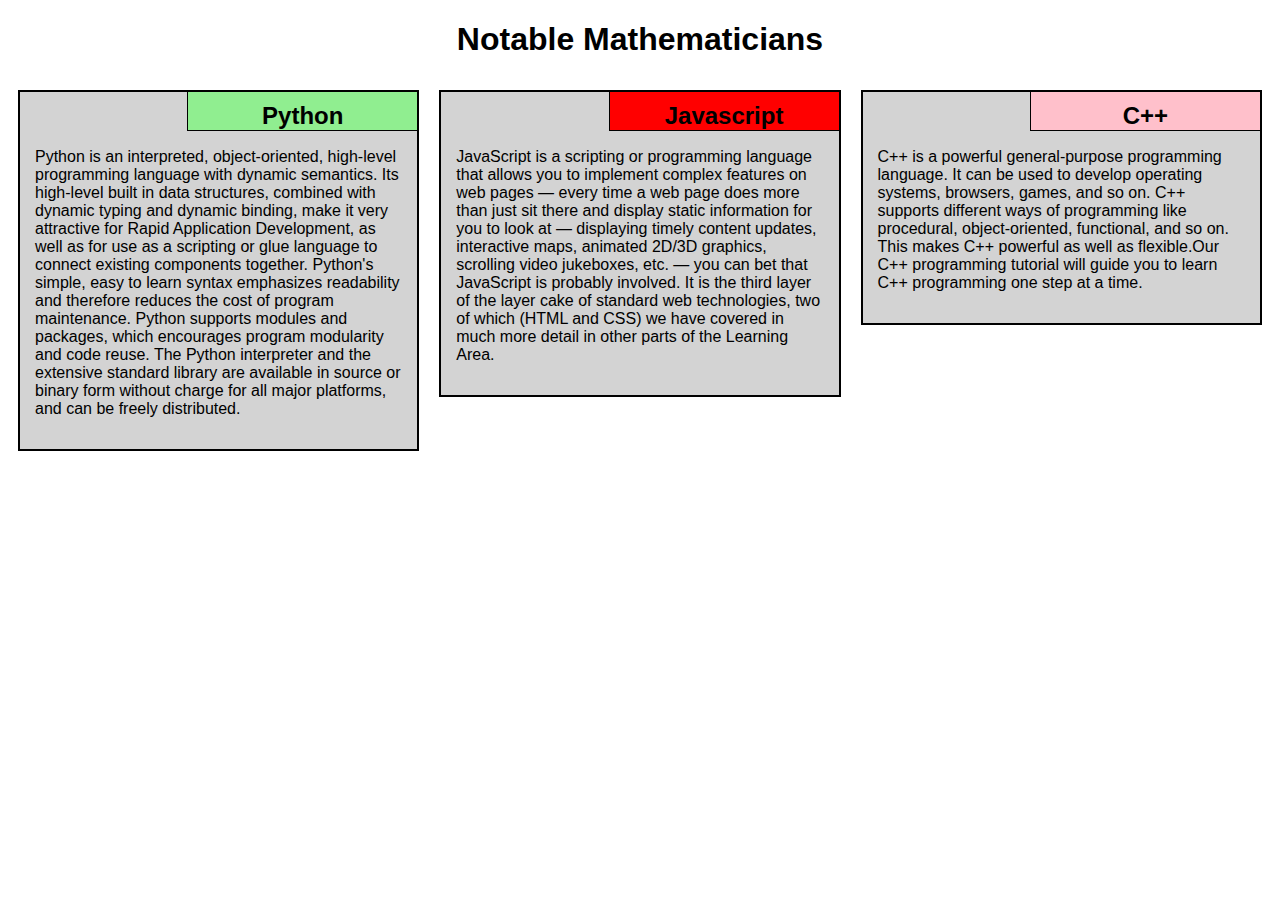
<file: site/Week2-Assignment/index.html>
<!DOCTYPE html>
<html lang="en">

<head>
    <meta charset="utf-8">
    <meta name="viewport" content="width=device-width, initial-scale=1">
    <title>Assignment Solution for Module 2</title>
    <link rel="stylesheet" href="style.css">
</head>

<body>
    <h1>Notable Mathematicians</h1>
    <div class="row">
        <div class="col-lg-4 col-md-6 col-sm-12">
            <section class="lebesgue">
                <h2>Python</h2>
                <p>
                  Python is an interpreted, object-oriented, high-level programming language with dynamic semantics. Its high-level built in data structures, combined with dynamic typing and dynamic binding, make it very attractive for Rapid Application Development, as well as for use as a scripting or glue language to connect existing components together. Python's simple, easy to learn syntax emphasizes readability and therefore reduces the cost of program maintenance. Python supports modules and packages, which encourages program modularity and code reuse. The Python interpreter and the extensive standard library are available in source or binary form without charge for all major platforms, and can be freely distributed.
                </p>
            </section>
        </div>
        <div class="col-lg-4 col-md-6 col-sm-12">
            <section class="fubini">
                <h2>Javascript</h2>
                <p>
                    JavaScript is a scripting or programming language that allows you to implement complex features on web pages — every time a web page does more than just sit there and display static information for you to look at — displaying timely content updates, interactive maps, animated 2D/3D graphics, scrolling video jukeboxes, etc. — you can bet that JavaScript is probably involved. It is the third layer of the layer cake of standard web technologies, two of which (HTML and CSS) we have covered in much more detail in other parts of the Learning Area.
                                    </p>
            </section>
        </div>
        <div class="col-lg-4 col-md-12 col-sm-12">
            <section class="luzin">
                <h2>C++</h2>
                <p>
                     C++ is a powerful general-purpose programming language. It can be used to develop operating systems, browsers, games, and so on. C++ supports different ways of programming like procedural, object-oriented, functional, and so on. This makes C++ powerful as well as flexible.Our C++ programming tutorial will guide you to learn C++ programming one step at a time.
                            
                </p>
            </section>
        </div>
    </div>
</body>

</html>
</file>
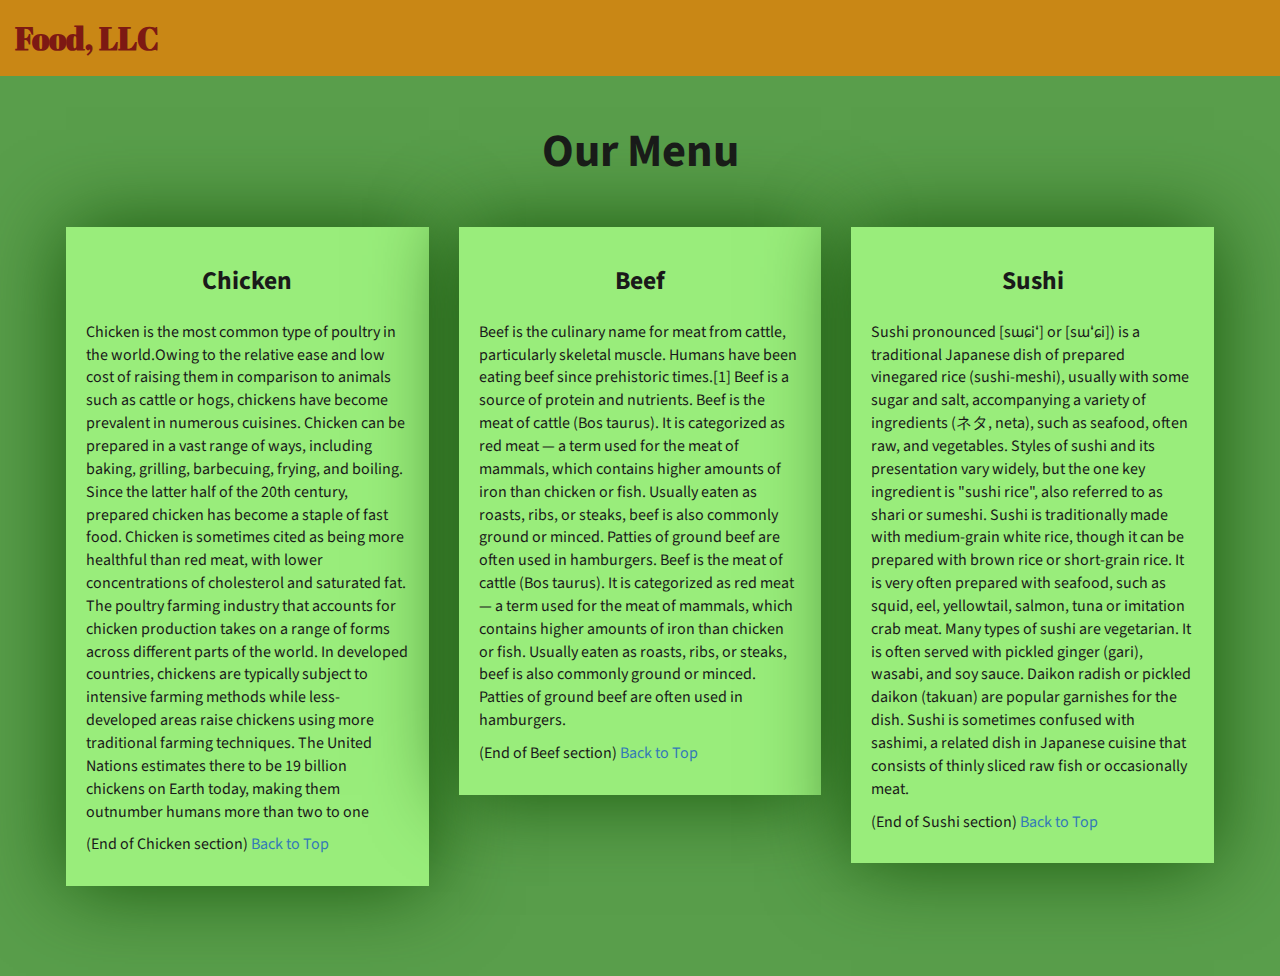
<file: site/Week3-Assignment/index.html>
<!DOCTYPE html>
<html lang="zxx">

<head>
    <meta charset="utf-8">
    <meta http-equiv="X-UA-Compatible" content="IE=edge">
    <meta name="viewport" content="width=device-width, initial-scale=1">
    <title>Assignment Solution for Module 3</title>
    <link rel="stylesheet" href="css/bootstrap.min.css">
    <link rel="stylesheet" href="css/styles.css">
    <link href="https://fonts.googleapis.com/css?family=Source+Sans+Pro" rel="stylesheet">
    <link href="https://fonts.googleapis.com/css?family=Abril+Fatface" rel="stylesheet">

    <!-- HTML5 shim and Respond.js for IE8 support of HTML5 elements and media queries -->
    <!-- WARNING: Respond.js doesn't work if you view the page via file:// -->
    <!--[if lt IE 9]>
      <script src="https://oss.maxcdn.com/html5shiv/3.7.2/html5shiv.min.js"></script>
      <script src="https://oss.maxcdn.com/respond/1.4.2/respond.min.js"></script>
    <![endif]-->
</head>

<body>
    <header>
        <nav id="header-nav" class="navbar navbar-default">
            <div class="container-fluid">
                <div class="navbar-header">
                    <div class="navbar-brand">
                        <a href="index.html"><h1>Food, LLC</h1></a>
                    </div>

                    <button type="button" class="navbar-toggle collapsed visible-xs" data-toggle="collapse" data-target="#collapsable-nav" aria-expanded="false">
                        <span class="sr-only">Toggle navigation</span>
                        <span class="icon-bar"></span>
                        <span class="icon-bar"></span>
                        <span class="icon-bar"></span>
                    </button>
                </div>

                <div id="collapsable-nav" class="collapse navbar-collapse">
                    <ul id="nav-list" class="nav navbar-nav navbar-right visible-xs text-center">
                        <li>
                            <a href="#chicken-tile"><br class="hidden-xs"> Chicken</a>
                        </li>
                        <li>
                            <a href="#beef-tile"><br class="hidden-xs"> Beef</a>
                        </li>
                        <li>
                            <a href="#sushi-tile"><br class="hidden-xs"> Sushi</a>
                        </li>
                    </ul>
                </div>
            </div>
        </nav>
    </header>

    <div id="main-content" class="container">
        <h2 id="top-heading" class="text-center">Our Menu</h2>
        <div id="home-tiles" class="row">
            <div class="col-md-4 col-sm-6 col-xs-12">
                <div id="chicken-tile">
                    <section>
                        <h3 class="text-center">Chicken</h3>
                        <p>
                            Chicken is the most common type of poultry in the world.Owing to the relative ease and low cost of raising them in comparison to animals such as cattle or hogs, chickens have become prevalent in numerous cuisines.

                            Chicken can be prepared in a vast range of ways, including baking, grilling, barbecuing, frying, and boiling. Since the latter half of the 20th century, prepared chicken has become a staple of fast food. Chicken is sometimes cited as being more healthful than red meat, with lower concentrations of cholesterol and saturated fat.

                            The poultry farming industry that accounts for chicken production takes on a range of forms across different parts of the world. In developed countries, chickens are typically subject to intensive farming methods while less-developed areas raise chickens using more traditional farming techniques. The United Nations estimates there to be 19 billion chickens on Earth today, making them outnumber humans more than two to one
                        </p>
                        <p>
                            (End of Chicken section) <a href="#top-heading">Back to Top</a>
                        </p>
                    </section>
                </div>
            </div>
            <div class="col-md-4 col-sm-6 col-xs-12">
                <div id="beef-tile">
                    <section>
                        <h3 class="text-center">Beef</h3>
                        <p>
                            Beef is the culinary name for meat from cattle, particularly skeletal muscle. Humans have been eating beef since prehistoric times.[1] Beef is a source of protein and nutrients.

                            Beef is the meat of cattle (Bos taurus). It is categorized as red meat — a term used for the meat of mammals, which contains higher amounts of iron than chicken or fish. Usually eaten as roasts, ribs, or steaks, beef is also commonly ground or minced. Patties of ground beef are often used in hamburgers.

                            Beef is the meat of cattle (Bos taurus). It is categorized as red meat — a term used for the meat of mammals, which contains higher amounts of iron than chicken or fish. Usually eaten as roasts, ribs, or steaks, beef is also commonly ground or minced. Patties of ground beef are often used in hamburgers.

                        </p>
                        <p>
                            (End of Beef section) <a href="#top-heading">Back to Top</a>
                        </p>
                    </section>
                </div>
            </div>
            <!-- <div class="clearfix visible-md-block"></div> -->
            <div class="col-md-4 col-sm-12 col-xs-12">
                <div id="sushi-tile">
                    <section>
                        <h3 class="text-center">Sushi</h3>
                        <p>
                            Sushi pronounced [sɯɕiꜜ] or [sɯꜜɕi]) is a traditional Japanese dish of prepared vinegared rice (sushi-meshi), usually with some sugar and salt, accompanying a variety of ingredients (ネタ, neta), such as seafood, often raw, and vegetables. Styles of sushi and its presentation vary widely, but the one key ingredient is "sushi rice", also referred to as shari  or sumeshi.

                            Sushi is traditionally made with medium-grain white rice, though it can be prepared with brown rice or short-grain rice. It is very often prepared with seafood, such as squid, eel, yellowtail, salmon, tuna or imitation crab meat. Many types of sushi are vegetarian. It is often served with pickled ginger (gari), wasabi, and soy sauce. Daikon radish or pickled daikon (takuan) are popular garnishes for the dish.

                            Sushi is sometimes confused with sashimi, a related dish in Japanese cuisine that consists of thinly sliced raw fish or occasionally meat.
                        </p>
                        <p>
                            (End of Sushi section) <a href="#top-heading">Back to Top</a>
                        </p>
                    </section>
                </div>
            </div>
            <!-- <div class="clearfix visible-lg-block"></div> -->
        </div>
    </div>
    <div class="clearfix visible-lg-block"></div>


    <!-- jQuery (Bootstrap JS plugins depend on it) -->
    <script src="js/jquery-3.1.1.min.js"></script>
    <script src="js/bootstrap.min.js"></script>
    <!-- <script src="js/script.js"></script> -->

</body>

</html>
</file>
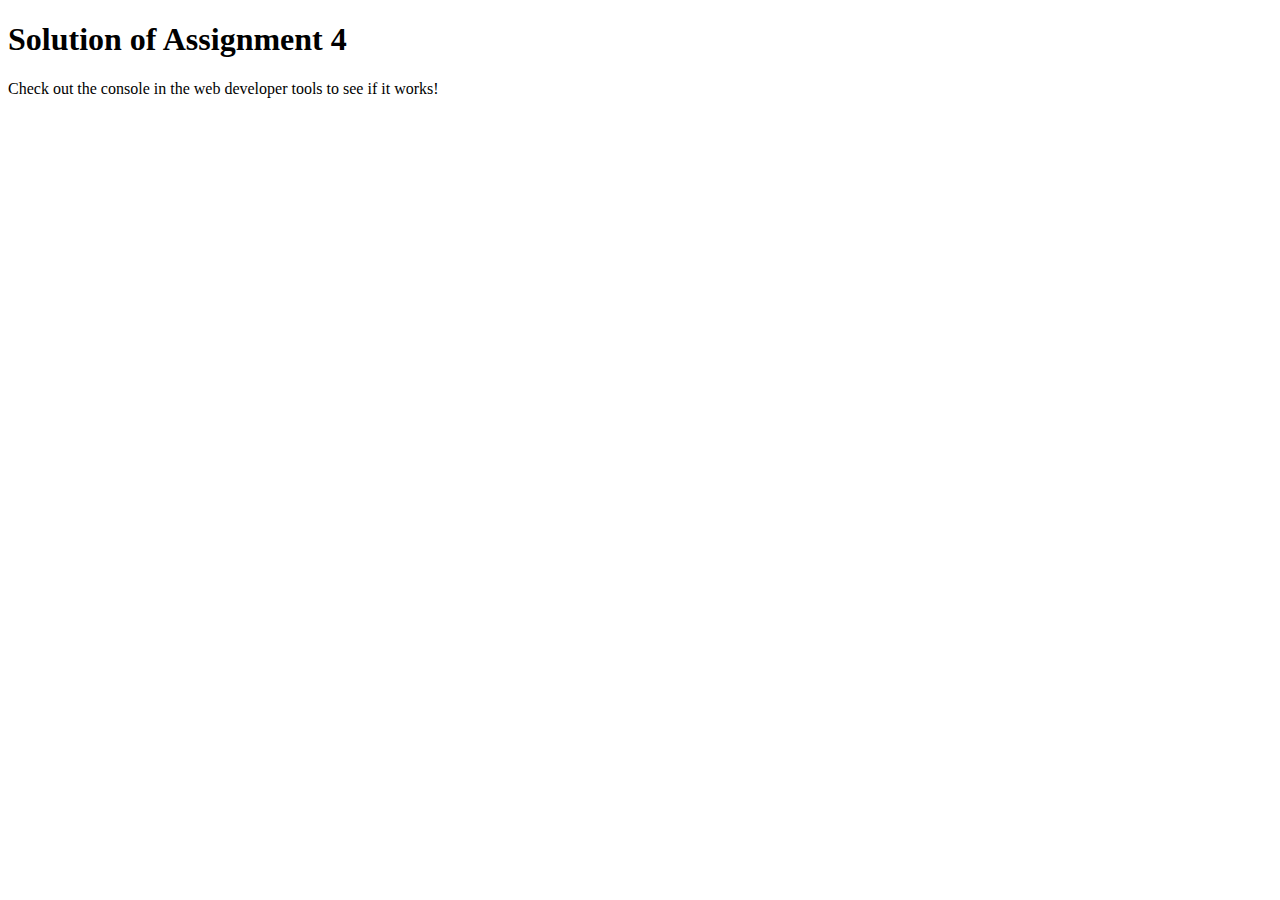
<file: site/Week4-Assignment/index.html>
<!DOCTYPE html>
<html>

<head>
    <meta charset="utf-8">
    <title>Assignment Solution for Module 4</title>
    <script src="SpeakHello.js"></script>
    <script src="SpeakGoodBye.js"></script>
    <script src="script.js"></script>
</head>

<body>
    <h1>Solution of Assignment 4</h1>
    <p>Check out the console in the web developer tools to see if it works!</p>
</body>

</html>
</file>
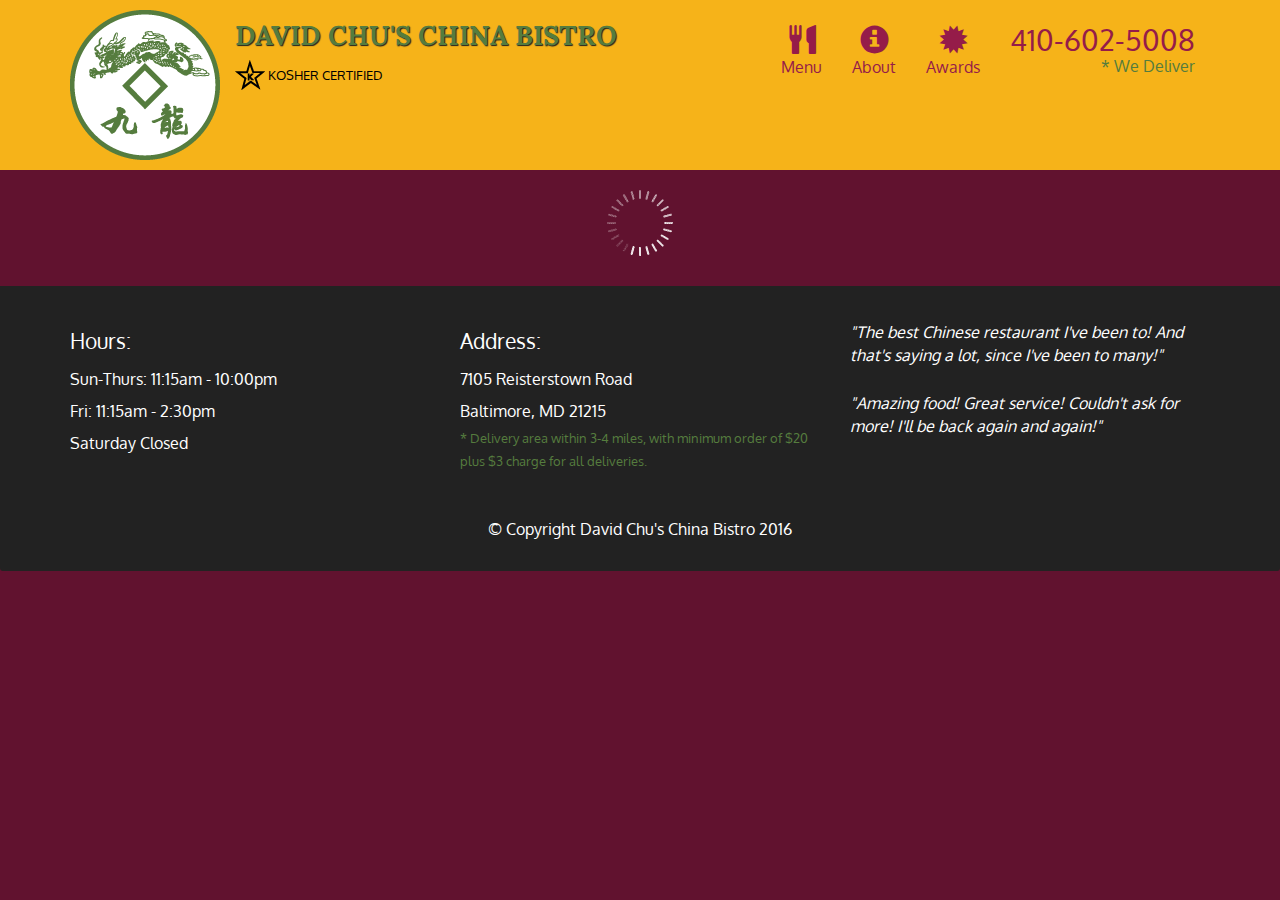
<file: site/Week5-Assignment/index.html>
<!doctype html>
<html lang="en">
  <head>
    <meta charset="utf-8">
    <meta http-equiv="X-UA-Compatible" content="IE=edge">
    <meta name="viewport" content="width=device-width, initial-scale=1">
    <title>David Chu's China Bistro</title>
    <link rel="stylesheet" href="css/bootstrap.min.css">
    <link rel="stylesheet" href="css/styles.css">
    <link href='https://fonts.googleapis.com/css?family=Oxygen:400,300,700' rel='stylesheet' type='text/css'>
    <link href='https://fonts.googleapis.com/css?family=Lora' rel='stylesheet' type='text/css'>
  </head>
<body>
  <header>
    <nav id="header-nav" class="navbar navbar-default">
      <div class="container">
        <div class="navbar-header">
          <a href="index.html" class="pull-left visible-md visible-lg">
            <div id="logo-img" alt="Logo image"></div>
          </a>

          <div class="navbar-brand">
            <a href="index.html"><h1>David Chu's China Bistro</h1></a>
            <p>
              <img src="images/star-k-logo.png" alt="Kosher certification">
              <span>Kosher Certified</span>
            </p>
          </div>

          <button id="navbarToggle" type="button" class="navbar-toggle collapsed" data-toggle="collapse" data-target="#collapsable-nav" aria-expanded="false">
            <span class="sr-only">Toggle navigation</span>
            <span class="icon-bar"></span>
            <span class="icon-bar"></span>
            <span class="icon-bar"></span>
          </button>
        </div>
        
        <div id="collapsable-nav" class="collapse navbar-collapse">
           <ul id="nav-list" class="nav navbar-nav navbar-right">
            <li id="navHomeButton" class="visible-xs active">
              <a href="index.html">
                <span class="glyphicon glyphicon-home"></span> Home</a>
            </li>
            <li id="navMenuButton">
              <a href="#" onclick="$dc.loadMenuCategories();">
                <span class="glyphicon glyphicon-cutlery"></span><br class="hidden-xs"> Menu</a>
            </li>
            <li>
              <a href="#">
                <span class="glyphicon glyphicon-info-sign"></span><br class="hidden-xs"> About</a>
            </li>
            <li>
              <a href="#">
                <span class="glyphicon glyphicon-certificate"></span><br class="hidden-xs"> Awards</a>
            </li>
            <li id="phone" class="hidden-xs">
              <a href="tel:410-602-5008">
                <span>410-602-5008</span></a><div>* We Deliver</div>
            </li>
          </ul><!-- #nav-list -->
        </div><!-- .collapse .navbar-collapse -->
      </div><!-- .container -->
    </nav><!-- #header-nav -->
  </header>

  <div id="call-btn" class="visible-xs">
    <a class="btn" href="tel:410-602-5008">
    <span class="glyphicon glyphicon-earphone"></span>
    410-602-5008
    </a>
  </div>
  <div id="xs-deliver" class="text-center visible-xs">* We Deliver</div>

  <div id="main-content" class="container"></div>

  <footer class="panel-footer">
    <div class="container">
      <div class="row">
        <section id="hours" class="col-sm-4">
          <span>Hours:</span><br>
          Sun-Thurs: 11:15am - 10:00pm<br>
          Fri: 11:15am - 2:30pm<br>
          Saturday Closed
          <hr class="visible-xs">
        </section>
        <section id="address" class="col-sm-4">
          <span>Address:</span><br>
          7105 Reisterstown Road<br>
          Baltimore, MD 21215
          <p>* Delivery area within 3-4 miles, with minimum order of $20 plus $3 charge for all deliveries.</p>
          <hr class="visible-xs">
        </section>
        <section id="testimonials" class="col-sm-4">
          <p>"The best Chinese restaurant I've been to! And that's saying a lot, since I've been to many!"</p>
          <p>"Amazing food! Great service! Couldn't ask for more! I'll be back again and again!"</p>
        </section>
      </div>
      <div class="text-center">&copy; Copyright David Chu's China Bistro 2016</div>
    </div>
  </footer>

  <!-- jQuery (Bootstrap JS plugins depend on it) -->
  <script src="js/jquery-2.1.4.min.js"></script>
  <script src="js/bootstrap.min.js"></script>
  <script src="js/ajax-utils.js"></script>
  <script src="js/script.js"></script>
</body>
</html>
</file>
<file: site/Week2-Assignment/style.css>
* {
    box-sizing: border-box;
    font-family: Helvetica;
}

body {
    background-color: white;
}

h1 {
    text-align: center;
    color: black;
}

section {
    border: 2px solid black;
    background-color: lightgray;
    margin: 10px;
}

section>h2 {
    float: right;
    border-bottom: 1px solid black;
    border-left: 1px solid black;
    margin: 0;
    width: 230px;
    text-align: center;
    font-style: Times;
    font-size: 24px;
    font-weight: bold;
    height: px;
    padding-top: 10px;
}

section.lebesgue>h2 {
    background-color: lightgreen;
}

section.fubini>h2 {
    background-color: red;
}

section.luzin>h2 {
    color: black;
    background-color: pink;
}

section>p {
    padding: 40px 15px 15px 15px;
}

.row {
    width: 100%;
}


/* Desktop view options */

@media (min-width: 992px) {
    .col-lg-1, .col-lg-2, .col-lg-3, .col-lg-4, .col-lg-5, .col-lg-6, .col-lg-7, .col-lg-8, .col-lg-9, .col-lg-10, .col-lg-11, .col-lg-12 {
        float: left;
    }
    .col-lg-1 {
        width: 8.33%;
    }
    .col-lg-2 {
        width: 16.66%;
    }
    .col-lg-3 {
        width: 25%;
    }
    .col-lg-4 {
        width: 33.33%;
    }
    .col-lg-5 {
        width: 41.66%;
    }
    .col-lg-6 {
        width: 50%;
    }
    .col-lg-7 {
        width: 58.33%;
    }
    .col-lg-8 {
        width: 66.66%;
    }
    .col-lg-9 {
        width: 74.99%;
    }
    .col-lg-10 {
        width: 83.33%;
    }
    .col-lg-11 {
        width: 91.66%;
    }
    .col-lg-12 {
        width: 100%;
    }
}


/* Tablet view options */

@media (min-width: 768px) and (max-width: 991px) {
    .col-md-1, .col-md-2, .col-md-3, .col-md-4, .col-md-5, .col-md-6, .col-md-7, .col-md-8, .col-md-9, .col-md-10, .col-md-11, .col-md-12 {
        float: left;
    }
    .col-md-1 {
        width: 8.33%;
    }
    .col-md-2 {
        width: 16.66%;
    }
    .col-md-3 {
        width: 25%;
    }
    .col-md-4 {
        width: 33.33%;
    }
    .col-md-5 {
        width: 41.66%;
    }
    .col-md-6 {
        width: 50%;
    }
    .col-md-7 {
        width: 58.33%;
    }
    .col-md-8 {
        width: 66.66%;
    }
    .col-md-9 {
        width: 74.99%;
    }
    .col-md-10 {
        width: 83.33%;
    }
    .col-md-11 {
        width: 91.66%;
    }
    .col-md-12 {
        width: 100%;
    }
}


/* Mobile view options */

@media (max-width: 767px) {
    .col-sm-1, .col-sm-2, .col-sm-3, .col-sm-4, .col-sm-5, .col-sm-6, .col-sm-7, .col-sm-8, .col-sm-9, .col-sm-10, .col-sm-11, .col-sm-12 {
        float: left;
    }
    .col-sm-1 {
        width: 8.33%;
    }
    .col-sm-2 {
        width: 16.66%;
    }
    .col-sm-3 {
        width: 25%;
    }
    .col-sm-4 {
        width: 33.33%;
    }
    .col-sm-5 {
        width: 41.66%;
    }
    .col-sm-6 {
        width: 50%;
    }
    .col-sm-7 {
        width: 58.33%;
    }
    .col-sm-8 {
        width: 66.66%;
    }
    .col-sm-9 {
        width: 74.99%;
    }
    .col-sm-10 {
        width: 83.33%;
    }
    .col-sm-11 {
        width: 91.66%;
    }
    .col-sm-12 {
        width: 100%;
    }
}
</file>
<file: site/Week3-Assignment/css/styles.css>
body {
    font-size: 16px;
    font-family: 'Source Sans Pro', sans-serif;
    color: #1a1a1a;
    background-color: #599e4b;
}


/** HEADER **/

#header-nav {
    background-color: #c98715;
    border-radius: 0;
    border: 0;
}

#header-nav button {
    margin-top: 22px;
}

.navbar-default .navbar-toggle:focus, .navbar-default .navbar-toggle:hover {
    background-color: #fce29e;
}

.navbar-collapse {
    border-top: 0;
}

.navbar-brand, .navbar-nav li a {
    line-height: 76px;
    height: 76px;
    padding-top: 0;
}

.navbar-brand h1 {
    color: #7d1913;
    font-family: 'Abril Fatface', cursive;
    font-weight: bolder;
    font-size: 1.8em;
}

.navbar-brand a:hover {
    text-decoration: none;
    text-shadow: 1px 1px 1px #fe9797;
}

#nav-list {
    background-color: #e4af34;
}

#nav-list a {
    /*text-align: center;*/
    font-weight: bolder;
    color: #282828;
    font-size: 1.2em;
}

#nav-list a:hover {
    color: #202020;
    background-color: #fce29e;
}

.navbar-header button.navbar-toggle, .navbar-header .icon-bar {
    border: 1px solid #7d1913;
}


/** END HEADER */


/** HOME PAGE **/

#main-content {
    width: 92%;
    margin-bottom: 30px;
}

#main-content h2 {
    font-size: 2.9em;
    font-weight: bold;
    margin-top: 30px;
    margin-bottom: 50px;
}

#main-content h3 {
    font-size: 1.6em;
    font-weight: bold;
    margin-bottom: 1em;
}

#chicken-tile, #beef-tile, #sushi-tile {
    width: 100%;
    padding: 20px;
    background-color: #99ed7b;
    margin-bottom: 60px;
    box-shadow: 0 0 80px #18580b;
}


/** END HOME PAGE **/
</file>
<file: site/Week5-Assignment/css/styles.css>
body {
  font-size: 16px;
  color: #fff;
  background-color: #61122f;
  font-family: 'Oxygen', sans-serif;
}

/** HEADER **/
#header-nav {
  background-color: #f6b319;
  border-radius: 0;
  border: 0;
}

#logo-img {
  background: url('../images/restaurant-logo_large.png') no-repeat;
  width: 150px;
  height: 150px;
  margin: 10px 15px 10px 0;
}

.navbar-brand {
  padding-top: 25px;
}
.navbar-brand h1 { /* Restaurant name */
  font-family: 'Lora', serif;
  color: #557c3e;
  font-size: 1.5em;
  text-transform: uppercase;
  font-weight: bold;
  text-shadow: 1px 1px 1px #222;
  margin-top: 0;
  margin-bottom: 0;
  line-height: .75;
}
.navbar-brand a:hover, .navbar-brand a:focus {
  text-decoration: none;
}
.navbar-brand p { /* Kosher cert */
  color: #000;
  text-transform: uppercase;
  font-size: .7em;
  margin-top: 15px;
}
.navbar-brand p span { /* Star-K */
  vertical-align: middle;
}

#nav-list {
  margin-top: 10px;
}
#nav-list a {
  color: #951C49;
  text-align: center;
}
#nav-list a:hover {
  background: #E7E7E7;
}
#nav-list a span {
  font-size: 1.8em;
}

#phone {
  margin-top: 5px;
}
#phone a { /* Phone number */
  text-align: right;
  padding-bottom: 0;
}
#phone div { /* We Deliver */
  color: #557c3e;
  text-align: right;
  padding-right: 15px;
}

.navbar-header button.navbar-toggle, .navbar-header .icon-bar {
  border: 1px solid #61122f;
}
.navbar-header button.navbar-toggle {
  clear: both;
  margin-top: -30px;
}
/* END HEADER */

/* FOOTER */
.panel-footer {
  margin-top: 30px;
  padding-top: 35px;
  padding-bottom: 30px;
  background-color: #222;
  border-top: 0;
}
.panel-footer div.row {
  margin-bottom: 35px;
}
#hours, #address {
  line-height: 2;
}
#hours > span, #address > span {
  font-size: 1.3em;
}
#address p {
  color: #557c3e;
  font-size: .8em;
  line-height: 1.8;
}
#testimonials {
  font-style: italic;
}
#testimonials p:nth-child(2) {
  margin-top: 25px;
}
/* END FOOTER */



/* HOME PAGE */
.container .jumbotron {
  box-shadow: 0 0 50px #3F0C1F;
  border: 2px solid #3F0C1F;
}

#menu-tile, #specials-tile, #map-tile {
  height: 250px;
  width: 100%;
  margin-bottom: 15px;
  position: relative;
  border: 2px solid #3F0C1F;
  overflow: hidden;
}
#menu-tile:hover, #specials-tile:hover, #map-tile:hover {
  box-shadow: 0 1px 5px 1px #cccccc;
}
#menu-tile {
  background: url('../images/menu-tile.jpg') no-repeat;
  background-position: center;
}
#specials-tile {
  background: url('../images/specials-tile.jpg') no-repeat;
  background-position: center;
}
#menu-tile span, #specials-tile span, #map-tile span {
  position: absolute;
  bottom: 0;
  right: 0;
  width: 100%;
  text-align: center;
  font-size: 1.6em;
  text-transform: uppercase;
  background-color: #000;
  color: #fff;
  opacity: .8;
}
/* END HOME PAGE */

/* MENU CATEGORIES PAGE */
.category-tile { 
  position: relative;
  border: 2px solid #3F0C1F;
  overflow: hidden;
  width: 200px;
  height: 200px;
  margin: 0 auto 15px;
}
.category-tile span {
  position: absolute;
  bottom: 0;
  right: 0;
  width: 100%;
  text-align: center;
  font-size: 1.2em;
  text-transform: uppercase;
  background-color: #000;
  color: #fff;
  opacity: .8;
}
.category-tile:hover {
  box-shadow: 0 1px 5px 1px #cccccc;
}

#menu-categories-title + div {
  margin-bottom: 50px;
}
/* END MENU CATEGORIES PAGE */

/* SINGLE CATEGORY PAGE */
.menu-item-tile {
  margin-bottom: 25px;
}
.menu-item-tile hr {
  width: 80%;
}
.menu-item-tile .menu-item-price {
  font-size: 1.1em;
  text-align: right;
  margin-top: -15px;
  margin-right: -15px;
}
.menu-item-tile .menu-item-price span {
  font-size: .6em;
}
.menu-item-photo {
  position: relative;
  border: 2px solid #3F0C1F; 
  overflow: hidden;
  padding: 0;
  margin-right: -15px;
  margin-left: auto;
  margin-bottom: 20px;
  max-width: 250px;
}
.menu-item-photo div {
  position: absolute;
  bottom: 0;
  right: 0;
  width: 80px;
  background-color: #557c3e;
  text-align: center;
}
.menu-item-description {
  padding-right: 30px;
}
h3.menu-item-title {
  margin: 0 0 10px;
}
.menu-item-details {
  font-size: .9em;
  font-style: italic;
}
/* END SINGLE CATEGORY PAGE */


/********** Large devices only **********/
@media (min-width: 1200px) {
  .container .jumbotron {
    background: url('../images/jumbotron_1200.jpg') no-repeat;
    height: 675px;
  }
}

/********** Medium devices only **********/
@media (min-width: 992px) and (max-width: 1199px) {
  /* Header */
  #logo-img {
    background: url('../images/restaurant-logo_medium.png') no-repeat;
    width: 100px;
    height: 100px;
    margin: 5px 5px 5px 0;
  }
  /* End Header */

  /* Home Page */
  .container .jumbotron {
    background: url('../images/jumbotron_992.jpg') no-repeat;
    height: 558px;
  }
  /* End Home Page */
}

/********** Small devices only **********/
@media (min-width: 768px) and (max-width: 991px) {
  /* Home Page */
  .container .jumbotron {
    background: url('../images/jumbotron_768.jpg') no-repeat;
    height: 432px;
  }
  /* End Home Page */
}

/********** Extra small devices only **********/
@media (max-width: 767px) {
  /* Header */
  .navbar-brand {
    padding-top: 10px;
    height: 80px;
  }
  .navbar-brand h1 { /* Restaurant name */
    padding-top: 10px;
    font-size: 5vw; /* 1vw = 1% of viewport width */
  }
  .navbar-brand p { /* Kosher cert */
    font-size: .6em;
    margin-top: 12px;
  }
  .navbar-brand p img { /* Star-K */
    height: 20px;
  }

  #collapsable-nav a { /* Collapsed nav menu text */
    font-size: 1.2em;
  }
  #collapsable-nav a span { /* Collapsed nav menu glyph */
    font-size: 1em;
    margin-right: 5px;
  }

  #call-btn > a {
    font-size: 1.5em;
    display: block;
    margin: 0 20px;
    padding: 10px;
    border: 2px solid #fff;
    background-color: #f6b319;
    color: #951c49;
  }
  #xs-deliver {
    margin-top: 5px;
    font-size: .7em;
    letter-spacing: .1em;
    text-transform: uppercase;
  }
  /* End Header */

  /* Footer */
  .panel-footer section {
    margin-bottom: 30px;
    text-align: center;
  }
  .panel-footer section:nth-child(3) {
    margin-bottom: 0; /* margin already exists on the whole row */
  }
  .panel-footer section hr {
    width: 50%;
  }
  /* End Footer */

  /* Home Page */
  .container .jumbotron {
    margin-top: 30px;
    padding: 0;
  }
  #menu-tile, #specials-tile {
    width: 360px;
    margin: 0 auto 15px;
  }

  .menu-item-photo {
    margin-right: auto;
  }
  .menu-item-tile .menu-item-price {
    text-align: center;
  }
  .menu-item-description {
    text-align: center;;
  }
}


/********** Super extra small devices Only :-) (e.g., iPhone 4) **********/
@media (max-width: 479px) {
  /* Header */
  .navbar-brand h1 { /* Restaurant name */
    padding-top: 5px;
    font-size: 6vw;
  }
  /* End Header */
  
  /* Home page */
  #menu-tile, #specials-tile {
    width: 280px;
    margin: 0 auto 15px;
  }

  .col-xxs-12 {
    position: relative;
    min-height: 1px;
    padding-right: 15px;
    padding-left: 15px;
    float: left;
    width: 100%;
  }
}
</file>
